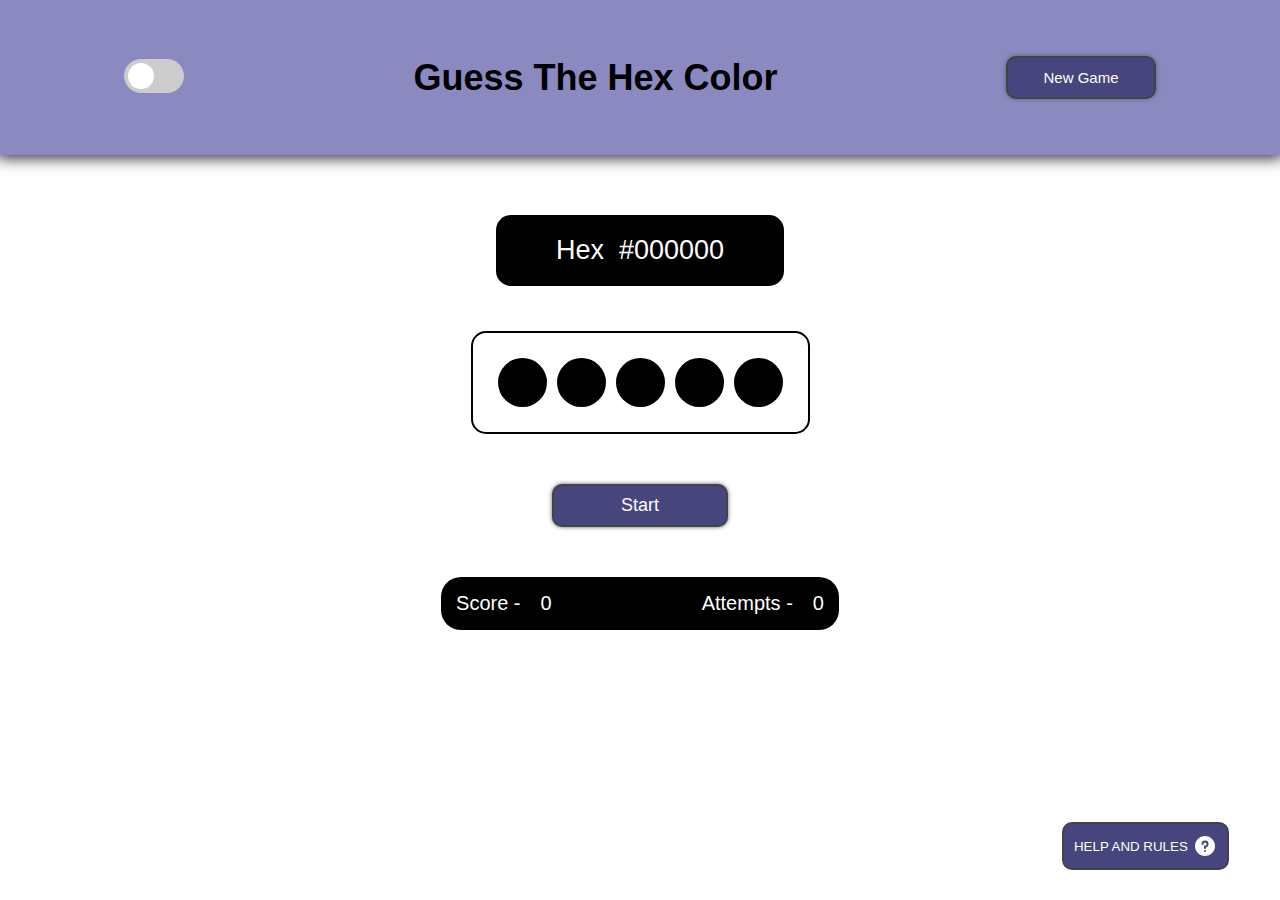
<file: index.html>
<!DOCTYPE html>
<html lang="en">
  <head>
    <meta charset="UTF-8" />
    <meta name="viewport" content="width=device-width, initial-scale=1.0" />
    <title>GUESS THE COLOR</title>
    <link rel="stylesheet" href="style.css" />
  </head>
  <body>
    <nav>
      <div class="theme-switch">
        <label class="toggle">
          <input type="checkbox" id="toggleSwitch" />
          <span class="slider"></span>
        </label>
      </div>

      <h3>Guess The Hex Color</h3>

      <button class="newGameBtn">New Game</button>
    </nav>

    <main>
      <p class="question">Hex &nbsp; <span class="colorCode">#000000</span></p>

      <div class="options">
        <div class="opt1"></div>
        <div class="opt2"></div>
        <div class="opt3"></div>
        <div class="opt4"></div>
        <div class="opt5"></div>
      </div>

      <button class="nextBtn">Start</button>
      <div class="score-board">
        <div>
          <p>Score -</p>
          <p class="score">0</p>
        </div>
        <div>
          <p>Attempts -</p>
          <p class="attempt">0</p>
        </div>
      </div>

      <div class="result">winner</div>

      <button class="newGameBtn-mob">New Game</button>

      <button id="toggleBtn">LIGHT MODE</button>
    </main>

    <a href="help.html"
      ><button class="help-btn">
        <span>HELP AND RULES</span>
        <svg
          class="w-[48px] h-[48px] text-gray-800 dark:text-white"
          aria-hidden="true"
          xmlns="http://www.w3.org/2000/svg"
          width="24"
          height="24"
          fill="currentColor"
          viewBox="0 0 24 24"
        >
          <path
            fill-rule="evenodd"
            d="M2 12C2 6.477 6.477 2 12 2s10 4.477 10 10-4.477 10-10 10S2 17.523 2 12Zm9.008-3.018a1.502 1.502 0 0 1 2.522 1.159v.024a1.44 1.44 0 0 1-1.493 1.418 1 1 0 0 0-1.037.999V14a1 1 0 1 0 2 0v-.539a3.44 3.44 0 0 0 2.529-3.256 3.502 3.502 0 0 0-7-.255 1 1 0 0 0 2 .076c.014-.398.187-.774.48-1.044Zm.982 7.026a1 1 0 1 0 0 2H12a1 1 0 1 0 0-2h-.01Z"
            clip-rule="evenodd"
          />
        </svg></button
    ></a>

    <script src="script.js"></script>
  </body>
</html>
</file>
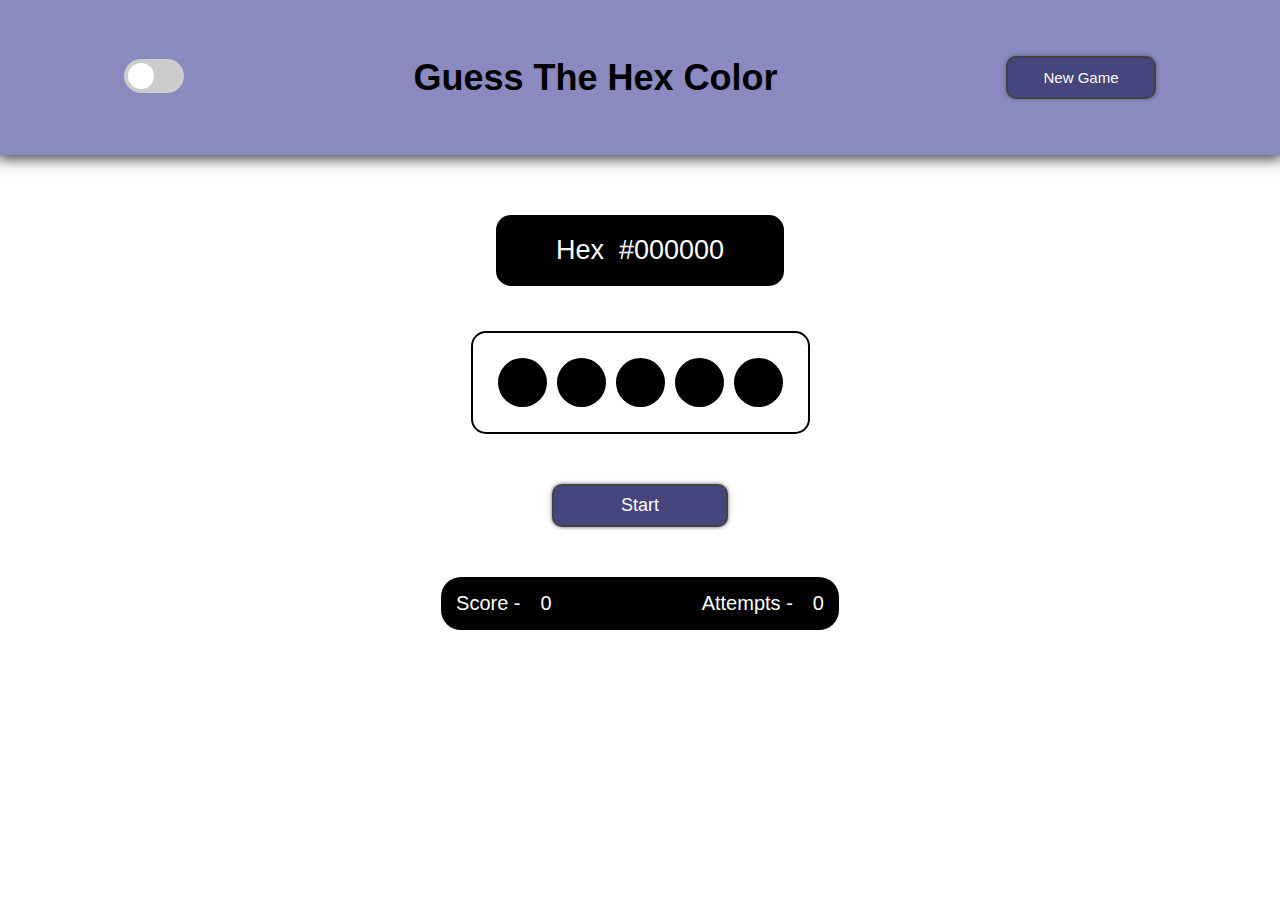
<file: game.html>
<!DOCTYPE html>
<html lang="en">
  <head>
    <meta charset="UTF-8" />
    <meta name="viewport" content="width=device-width, initial-scale=1.0" />
    <title>GUESS THE COLOR</title>
    <link rel="stylesheet" href="style.css" />
  </head>
  <body>
    <nav>
      <div class="theme-switch">
        <label class="toggle">
          <input type="checkbox" id="toggleSwitch" />
          <span class="slider"></span>
        </label>
      </div>

      <h3>Guess The Hex Color</h3>

      <button class="newGameBtn">New Game</button>
    </nav>

    <main>
      <p class="question">Hex &nbsp; <span class="colorCode">#000000</span></p>

      <div class="options">
        <div class="opt1"></div>
        <div class="opt2"></div>
        <div class="opt3"></div>
        <div class="opt4"></div>
        <div class="opt5"></div>
      </div>

      <button class="nextBtn">Start</button>
      <div class="score-board">
        <div>
          <p>Score -</p>
          <p class="score">0</p>
        </div>
        <div>
          <p>Attempts -</p>
          <p class="attempt">0</p>
        </div>
      </div>

      <div class="result">winner</div>

      <button class="newGameBtn-mob">New Game</button>

      <button id="toggleBtn">LIGHT MODE</button>
    </main>
    <script src="script.js"></script>
  </body>
</html>
</file>
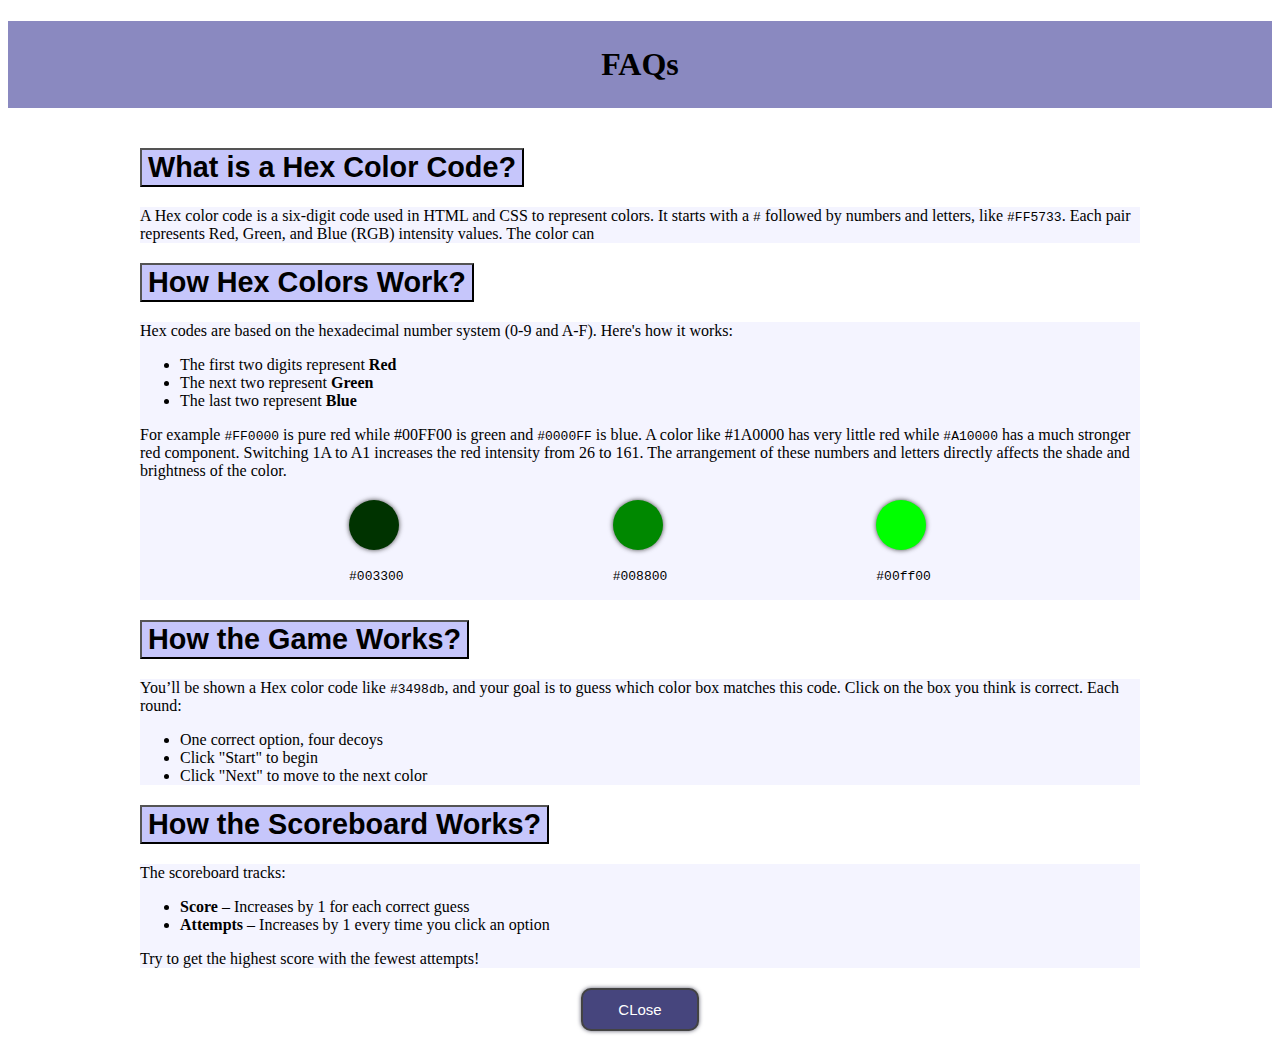
<file: help.html>
<!DOCTYPE html>
<html lang="en">
  <head>
    <meta charset="UTF-8" />
    <meta name="viewport" content="width=device-width, initial-scale=1.0" />
    <title>GUESS THE COLOR- Help</title>
    <link rel="stylesheet" href="help.css" />

    <!-- bootstrap link -->
    <link
      href="https://cdn.jsdelivr.net/npm/bootstrap@5.3.6/dist/css/bootstrap.min.css"
      rel="stylesheet"
      integrity="sha384-4Q6Gf2aSP4eDXB8Miphtr37CMZZQ5oXLH2yaXMJ2w8e2ZtHTl7GptT4jmndRuHDT"
      crossorigin="anonymous"
    />
    <!-- bootstrap link -->
  </head>
  <body>
    <h1>FAQs</h1>
    <div class="faq-container">
      <div class="accordion" id="accordionExample">
        <div class="accordion-item">
          <h2 class="accordion-header">
            <button
              class="accordion-button collapsed"
              type="button"
              data-bs-toggle="collapse"
              data-bs-target="#collapseOne"
              aria-expanded="false"
              aria-controls="collapseOne"
            >
              What is a Hex Color Code?
            </button>
          </h2>
          <div
            id="collapseOne"
            class="accordion-collapse collapse"
            data-bs-parent="#accordionExample"
          >
            <div class="accordion-body">
              A Hex color code is a six-digit code used in HTML and CSS to
              represent colors. It starts with a <code>#</code> followed by
              numbers and letters, like <code>#FF5733</code>. Each pair
              represents Red, Green, and Blue (RGB) intensity values. The color
              can
            </div>
          </div>
        </div>
        <div class="accordion-item">
          <h2 class="accordion-header">
            <button
              class="accordion-button collapsed"
              type="button"
              data-bs-toggle="collapse"
              data-bs-target="#collapseTwo"
              aria-expanded="false"
              aria-controls="collapseTwo"
            >
              How Hex Colors Work?
            </button>
          </h2>
          <div
            id="collapseTwo"
            class="accordion-collapse collapse"
            data-bs-parent="#accordionExample"
          >
            <div class="accordion-body">
              Hex codes are based on the hexadecimal number system (0-9 and
              A-F). Here's how it works:
              <ul>
                <li>The first two digits represent <strong>Red</strong></li>
                <li>The next two represent <strong>Green</strong></li>
                <li>The last two represent <strong>Blue</strong></li>
              </ul>

              For example <code>#FF0000</code> is pure red while #00FF00 is
              green and <code>#0000FF</code> is blue. A color like #1A0000 has
              very little red while <code>#A10000</code> has a much stronger red
              component. Switching 1A to A1 increases the red intensity from 26
              to 161. The arrangement of these numbers and letters directly
              affects the shade and brightness of the color.

              <div class="examples">
                <div class="ex11">
                  <div class="color" id="col1"></div>
                  <p><code>#003300</code></p>
                </div>
                <div class="ex12">
                  <div class="color" id="col2"></div>
                  <p><code>#008800</code></p>
                </div>
                <div class="ex13">
                  <div class="color" id="col3"></div>
                  <p><code>#00ff00</code></p>
                </div>
              </div>
            </div>
          </div>
        </div>
        <div class="accordion-item">
          <h2 class="accordion-header">
            <button
              class="accordion-button collapsed"
              type="button"
              data-bs-toggle="collapse"
              data-bs-target="#collapseThree"
              aria-expanded="false"
              aria-controls="collapseThree"
            >
              How the Game Works?
            </button>
          </h2>
          <div
            id="collapseThree"
            class="accordion-collapse collapse"
            data-bs-parent="#accordionExample"
          >
            <div class="accordion-body">
              You’ll be shown a Hex color code like <code>#3498db</code>, and
              your goal is to guess which color box matches this code. Click on
              the box you think is correct. Each round:
              <ul>
                <li>One correct option, four decoys</li>
                <li>Click "Start" to begin</li>
                <li>Click "Next" to move to the next color</li>
              </ul>
            </div>
          </div>
        </div>

        <div class="accordion-item">
          <h2 class="accordion-header">
            <button
              class="accordion-button collapsed"
              type="button"
              data-bs-toggle="collapse"
              data-bs-target="#collapseFour"
              aria-expanded="false"
              aria-controls="collapseFour"
            >
              How the Scoreboard Works?
            </button>
          </h2>
          <div
            id="collapseFour"
            class="accordion-collapse collapse"
            data-bs-parent="#accordionExample"
          >
            <div class="accordion-body">
              The scoreboard tracks:
              <ul>
                <li>
                  <strong>Score</strong> – Increases by 1 for each correct guess
                </li>
                <li>
                  <strong>Attempts</strong> – Increases by 1 every time you
                  click an option
                </li>
              </ul>
              Try to get the highest score with the fewest attempts!
            </div>
          </div>
        </div>
      </div>
    </div>

    <a href="index.html"><button class="close-btn">CLose</button></a>

    <!-- bootstrap link -->
    <script
      src="https://cdn.jsdelivr.net/npm/bootstrap@5.3.6/dist/js/bootstrap.bundle.min.js"
      integrity="sha384-j1CDi7MgGQ12Z7Qab0qlWQ/Qqz24Gc6BM0thvEMVjHnfYGF0rmFCozFSxQBxwHKO"
      crossorigin="anonymous"
    ></script>
    <!-- bootstrap link -->
    <script src="script.js"></script>
  </body>
</html>
</file>
<file: style.css>
* {
  padding: 0;
  margin: 0;
  font-family: "Segoe UI", Tahoma, Geneva, Verdana, sans-serif;
}

nav {
  background-color: #8a89c0;
  display: flex;
  justify-content: space-around;
  align-items: center;
  box-shadow: 0px 0px 14px 3px #2b2b34;
  padding: 10px;
  height: 15vh;
  flex-wrap: wrap;
}

h3 {
  font-size: 4vh;
}

.newGameBtn {
  display: block;
  background-color: #46457d;
  border: 2px solid #434343;
  border-radius: 10px;
  padding: 11px 35px;
  color: white;
  font-size: 15px;
  box-shadow: 0px 0px 4px 0px #5c5c6d;
}

main {
  padding: 60px 10px;
}

.question {
  background-color: black;
  padding: 20px 60px;
  color: white;
  align-self: center;
  justify-self: center;
  display: flex;
  border-radius: 15px;
  font-size: 3vh;
}

.options {
  border: 2px solid black;
  border-radius: 15px;
  align-self: center;
  justify-self: center;
  display: flex;
  padding: 20px;
  margin: 5vh 3vw;
}

.options div {
  background-color: black;
  height: 5vh;
  width: 5vh;
  border-radius: 50%;
  margin: 5px;
  border: 2px solid transparent;
}

.nextBtn {
  background-color: #46457d;
  border: 2px solid #434343;
  border-radius: 10px;
  color: white;
  box-shadow: 0px 0px 4px 0px #5c5c6d;
  padding: 9px 67px;
  font-size: 18px;
  align-self: center;
  justify-self: center;
  display: flex;
  margin: 50px;
}

.score-board div {
  gap: 20px;
  padding: 15px;
  display: flex;
  justify-content: center;
  align-items: center;
}

.score-board {
  background-color: black;
  color: white;
  border-radius: 20px;
  font-size: 20px;
  gap: 120px;
  display: flex;
  justify-content: space-around;
  justify-self: center;
}

#toggleBtn {
  display: none;
}

.help-btn {
  position: absolute;
  padding: 10px;
  border-radius: 10px;
  bottom: 30px;
  right: clamp(20px, 4vw, 80px);
  display: flex;
  justify-content: center;
  align-items: center;
  gap: 5px;
  background-color: #46457d;
  border: 2px solid #434343;
  color: white;
}

.help-btn span {
  display: block;
}

.newGameBtn-mob {
  display: none;
  background-color: #46457d;
  border: 2px solid #434343;
  border-radius: 10px;
  padding: 9px 30px;
  color: white;
  font-size: 15px;
  box-shadow: 0px 0px 4px 0px #5c5c6d;
  position: fixed;
  bottom: 15px;
  right: 10px;
}

.result {
  background-color: #f9eccc !important;
  color: white;
  align-self: center;
  justify-self: center;
  margin-top: 70px;
  padding: 20px;
  border-radius: 15px;
  text-transform: uppercase;
  font-size: 3vh;
  font-weight: 600;
  display: none;
  border: 2px solid #c7bda3;
  box-shadow: 0px 0px 5px 0px #857e6c;
}

/* TOOGLE */
.theme-switch {
  display: block;
}
.toggle {
  position: relative;
  display: inline-block;
  width: 60px;
  height: 34px;
}

.toggle input {
  display: none;
}

.slider {
  position: absolute;
  cursor: pointer;
  top: 0;
  left: 0;
  right: 0;
  bottom: 0;
  background-color: #ccc;
  border-radius: 34px;
  transition: 0.4s;
}

.slider::before {
  content: "";
  position: absolute;
  height: 26px;
  width: 26px;
  left: 4px;
  bottom: 4px;
  background-color: white;
  border-radius: 50%;
  transition: 0.4s;
}

input:checked + .slider {
  background-color: #8a89c0;
}

input:checked + .slider::before {
  transform: translateX(26px);
}

#toggleBtn.active {
  background-color: #8a89c0;
  color: black;
  box-shadow: 0px 0px 14px 3px #5c5c6d;
  border: 2px solid #a9a8ec;
  font-weight: 500;
}

.theme-switch {
  display: block;
}

/* DARK THEME */
.dark-theme {
  background-color: #454553;
  color: #000000;
}

.dark-theme nav {
  box-shadow: 0px 0px 14px 3px #5c5c6d;
  background-color: #2b2b34;
}

.dark-theme h3 {
  color: white;
}

.dark-theme .newGameBtn,
.dark-theme .nextBtn,
.dark-theme .newGameBtn-mob,
.dark-theme .help-btn {
  background-color: #8a89c0;
  color: rgb(0, 0, 0);
  font-weight: 700;
  box-shadow: 0px 0px 14px 3px #5c5c6d;
  border: 2px solid #a9a8ec;
}

.dark-theme .question {
  background-color: black;
  color: white;
  box-shadow: 0px 0px 14px 3px #5c5c6d;
}

.dark-theme .options {
  background-color: white;
  border: 2px solid #f6f6f6;
  box-shadow: 0px 0px 14px 3px #5c5c6d;
}

.dark-theme .score-board {
  box-shadow: 0px 0px 14px 3px #5c5c6d;
}

.dark-theme .result {
  box-shadow: 0px 0px 14px 3px #5c5c6d;
  border: 2px solid #a9a8ec;
  background-color: #2b2b34 !important;
}

/* media query for score board */
@media (max-width: 600px) {
  .theme-switch {
    display: none !important;
  }

  h3 {
    font-size: 25px;
  }
  .newGameBtn {
    display: none;
  }
  .score-board {
    background-color: black;
    color: white;
    border-radius: 20px;
    font-size: 20px;
    gap: 20px;
    display: flex;
    justify-content: space-around;
    justify-self: center;
  }

  /* SECOND TOGGLE BTN */
  #toggleBtn {
    display: block;
    padding: 10px 20px;
    border-radius: 20px;
    cursor: pointer;
    font-size: 16px;
    width: 150px;
    transition: all 0.3s ease;
    position: fixed;
    bottom: 15px;
    left: 10px;
    background-color: #d8bbc4;
    border: 2px solid #ffb9d0;
    color: #574f4f;
    font-weight: 500;
    font-size: 15px;
  }

  .newGameBtn-mob {
    display: block !important;
  }

  .result {
    margin-top: 50px;
    padding: 20px;
    font-size: 3vh;
  }

  .help-btn {
    height: 50px;
    width: 50px;
    top: 10px;
    right: 10px;
    border: none;
    background: none;
    color: black;
  }

  .help-btn span {
    display: none;
  }

  .dark-theme .help-btn {
    background-color: #2b2b34 !important;
    color: white;
    font-weight: 700;
    box-shadow: none !important;
    border: none !important;
  }
}
</file>
<file: help.css>
.faq-container {
  min-height: 70vh;
  display: flex;
  justify-content: center;
  align-items: start;
}

.accordion {
  width: 80%;
  margin: auto;
  max-width: 1000px;
}

.accordion-button {
  font-weight: 600;
  font-size: larger;
  background-color: #c6c6fb !important;
}

.accordion-body {
  background-color: #f4f4ff;
}

.accordion-button:focus {
  box-shadow: none !important;
  color: #000000 !important;
}

h1 {
  text-align: center;
  background-color: #8a89c0;
  padding: 25px;
  margin-bottom: 20px;
}

.examples {
  display: flex;
  justify-content: space-evenly;
  margin: 20px auto;
}

.color {
  height: 50px;
  width: 50px;
  border-radius: 50%;
  box-shadow: 0px 0px 5px #434343;
}

#col1 {
  background-color: #003300;
}
#col2 {
  background-color: #008800;
}
#col3 {
  background-color: #00ff00;
}

.close-btn {
  background-color: #46457d;
  border: 2px solid #434343;
  border-radius: 10px;
  padding: 11px 35px;
  color: white;
  font-size: 15px;
  box-shadow: 0px 0px 4px 0px #5c5c6d;
  display: flex;
  justify-self: center;
  margin: 20px auto;
}

a {
  text-decoration: none !important;
}

/* Dark Theme */

.dark-theme {
  background-color: #454553;
  color: #000000;
}

.dark-theme .close-btn {
  background-color: #8a89c0;
  color: rgb(0, 0, 0);
  font-weight: 700;
  box-shadow: 0px 0px 14px 3px #5c5c6d;
  border: 2px solid #a9a8ec;
}

.dark-theme h1 {
  color: #eaeaea;
  background-color: #2b2b34;
}

.dark-theme .accordion-body {
  background-color: #2b2b34;
  color: white;
}

.dark-theme .accordion-button {
  background-color: #8483b0 !important;
}
</file>
